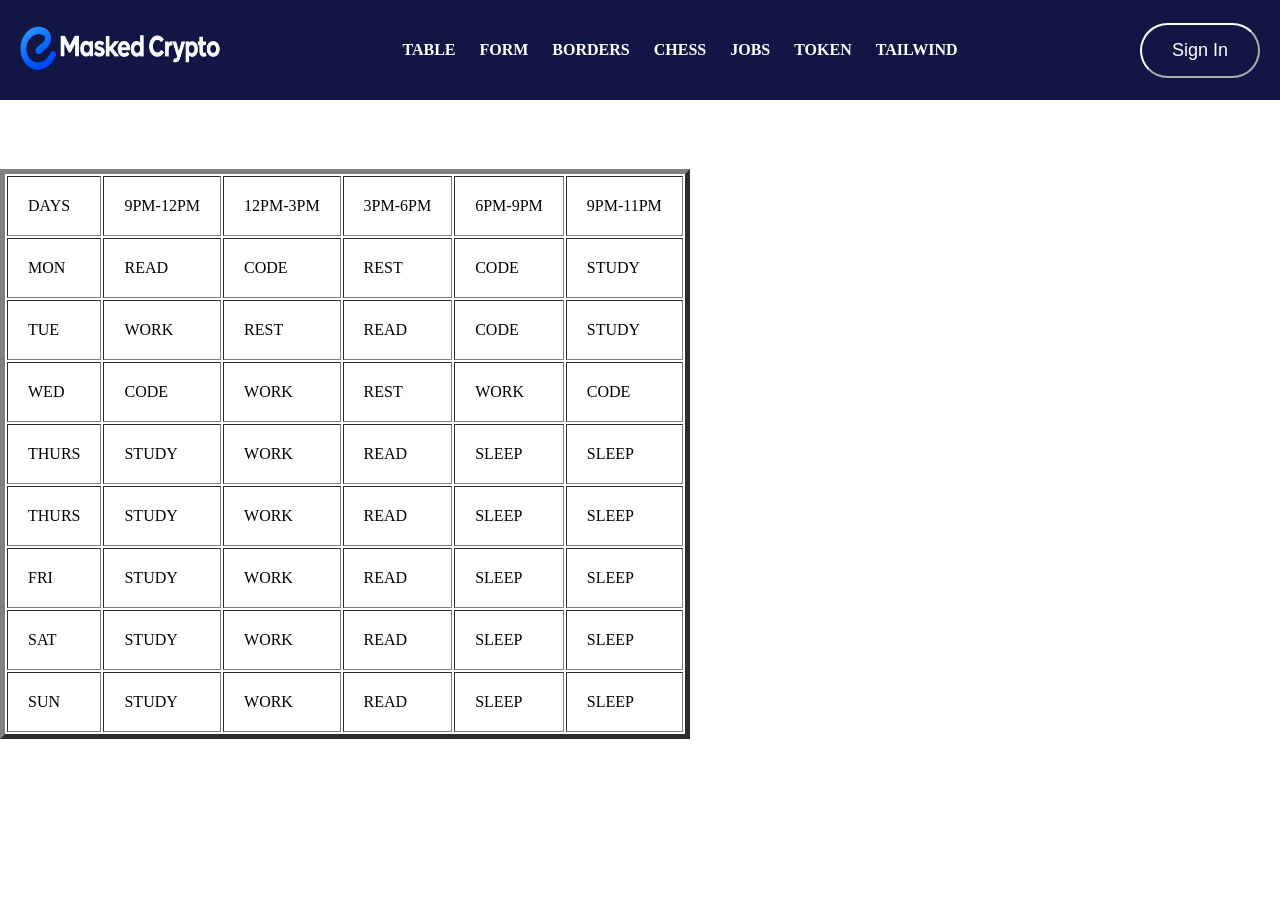
<file: index.html>
<html>
    <head>
    <title>Sunaknami</title>

    <link rel="stylesheet" href="index.css">
    </head>
    <body> 
    
        <div class="main-navbar">

            <div>
                <img src="Masked Logo.png" alt="the main brand logo" width="200" height="100">
            </div>
            <div class="nav-links">
                <a href="index.html" class="link-colour">TABLE</a>
                <a href="theform2.html" class="link-colour">FORM</a>
                <a href="imgassign.html" class="link-colour">BORDERS</a>
                <a href="assignbox2.html" class="link-colour">CHESS</a>
                <a href="assignment3.html" class="link-colour">JOBS</a>
                <a href="assignment4.html" class="link-colour">TOKEN</a>
                <a href="tailwind.html" class="link-colour">TAILWIND</a>
            </div>

            <div>
            <button class="nav-btn">Sign In</button>
            </div>

        </div>
        <h1>THE BEGINING AFTER THE END</h1>

            <table border="5" cellpadding="20">
                <tr>
                    <td>DAYS</td>
                    <td>9PM-12PM</td>
                    <td>12PM-3PM</td>
                    <td>3PM-6PM</td>
                    <td>6PM-9PM</td>
                    <td>9PM-11PM</td>
                </tr>
                <tr>
                    <td>MON</td>
                    <td>READ</td>
                    <td>CODE</td>
                    <td>REST</td>
                    <td>CODE</td>
                    <td>STUDY</td>
                </tr>
                <tr>
                    <td>TUE</td>
                    <td>WORK</td>
                    <td>REST</td>
                    <td>READ</td>
                    <td>CODE</td>
                    <td>STUDY</td>
                </tr>
                <tr>
                    <td>WED</td>
                    <td>CODE</td>
                    <td>WORK</td>
                    <td>REST</td>
                    <td>WORK</td>
                    <td>CODE</td>
                </tr>
                <tr> 
                    <td>THURS</td>
                    <td>STUDY</td>
                    <td>WORK</td>
                    <td>READ</td>
                    <td>SLEEP</td>
                    <td>SLEEP</td>
                </tr>
                <tr>
                <td>THURS</td>
                    <td>STUDY</td>
                    <td>WORK</td>
                    <td>READ</td>
                    <td>SLEEP</td>
                    <td>SLEEP</td>
                </tr>
                <tr>
                <td>FRI</td>
                    <td>STUDY</td>
                    <td>WORK</td>
                    <td>READ</td>
                    <td>SLEEP</td>
                    <td>SLEEP</td>
                </tr>
                <tr>
                <td>SAT</td>
                    <td>STUDY</td>
                    <td>WORK</td>
                    <td>READ</td>
                    <td>SLEEP</td>
                    <td>SLEEP</td>
                </tr>
                <tr>
                <td>SUN</td>
                    <td>STUDY</td>
                    <td>WORK</td>
                    <td>READ</td>
                    <td>SLEEP</td>
                    <td>SLEEP</td>
                </tr>
            </table>

    </center>



    </body>
</html>
</file>
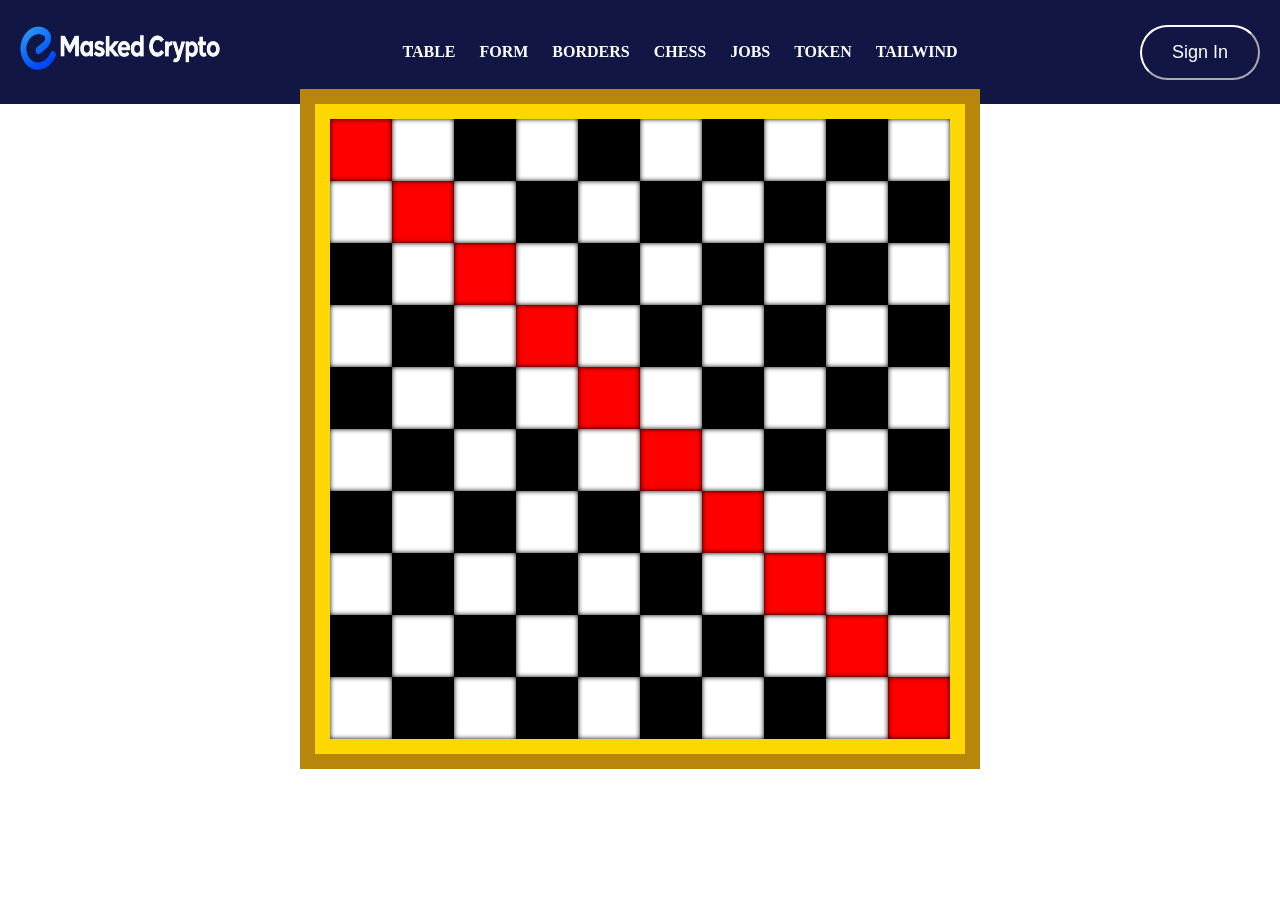
<file: assignbox2.html>
<!DOCTYPE html>
<html lang="en">
<head>
    <meta charset="UTF-8">
    <meta name="viewport" content="width=device-width, initial-scale=1.0">
    <title>the draft board</title>
    <link rel="stylesheet" href="assignbox2.css">
</head>
<body>

    <div class="main-navbar">

        <div>
            <img src="Masked Logo.png" alt="the main brand logo" width="200" height="100">
        </div>
        <div class="nav-links">
            <a href="index.html" class="link-colour">TABLE</a>
            <a href="theform2.html" class="link-colour">FORM</a>
            <a href="imgassign.html" class="link-colour">BORDERS</a>
            <a href="assignbox2.html" class="link-colour">CHESS</a>
            <a href="assignment3.html" class="link-colour">JOBS</a>
            <a href="assignment4.html" class="link-colour">TOKEN</a>
            <a href="tailwind.html" class="link-colour">TAILWIND</a>
        </div>

        <div>
           <button class="nav-btn">Sign In</button>
        </div>

    </div>
    
<center><table>

<tr>
    <td class="red"></td>
    <td class="white"></td>
    <td class="black"></td>
    <td class="white"></td>
    <td class="black"></td>
    <td class="white"></td>
    <td class="black"></td>
    <td class="white"></td>
    <td class="black"></td>
    <td class="white"></td>
</tr>
<tr>
    <td class="white"></td>
    <td class="red"></td>
    <td class="white"></td>
    <td class="black"></td>
    <td class="white"></td>
    <td class="black"></td>
    <td class="white"></td>
    <td class="black"></td>
    <td class="white"></td>
    <td class="black"></td>
</tr>
<tr>
    <td class="black"></td>
    <td class="white"></td>
    <td class="red"></td>
    <td class="white"></td>
    <td class="black"></td>
    <td class="white"></td>
    <td class="black"></td>
    <td class="white"></td>
    <td class="black"></td>
    <td class="white"></td>
</tr>
<tr>
    <td class="white"></td>
    <td class="black"></td>
    <td class="white"></td>
    <td class="red"></td>
    <td class="white"></td>
    <td class="black"></td>
    <td class="white"></td>
    <td class="black"></td>
    <td class="white"></td>
    <td class="black"></td>
</tr>
<tr>
    <td class="black"></td>
    <td class="white"></td>
    <td class="black"></td>
    <td class="white"></td>
    <td class="red"></td>
    <td class="white"></td>
    <td class="black"></td>
    <td class="white"></td>
    <td class="black"></td>
    <td class="white"></td>
</tr>
<tr>
    <td class="white"></td>
    <td class="black"></td>
    <td class="white"></td>
    <td class="black"></td>
    <td class="white"></td>
    <td class="red"></td>
    <td class="white"></td>
    <td class="black"></td>
    <td class="white"></td>
    <td class="black"></td>
</tr>
<tr>
    <td class="black"></td>
    <td class="white"></td>
    <td class="black"></td>
    <td class="white"></td>
    <td class="black"></td>
    <td class="white"></td>
    <td class="red"></td>
    <td class="white"></td>
    <td class="black"></td>
    <td class="white"></td>
</tr>
<tr>
    <td class="white"></td>
    <td class="black"></td>
    <td class="white"></td>
    <td class="black"></td>
    <td class="white"></td>
    <td class="black"></td>
    <td class="white"></td>
    <td class="red"></td>
    <td class="white"></td>
    <td class="black"></td>
</tr>
<tr>
    <td class="black"></td>
    <td class="white"></td>
    <td class="black"></td>
    <td class="white"></td>
    <td class="black"></td>
    <td class="white"></td>
    <td class="black"></td>
    <td class="white"></td>
    <td class="red"></td>
    <td class="white"></td>
</tr>
<tr>
    <td class="white"></td>
    <td class="black"></td>
    <td class="white"></td>
    <td class="black"></td>
    <td class="white"></td>
    <td class="black"></td>
    <td class="white"></td>
    <td class="black"></td>
    <td class="white"></td>
    <td class="red"></td>
</tr>

</table></center>

</body>
</html>
</file>
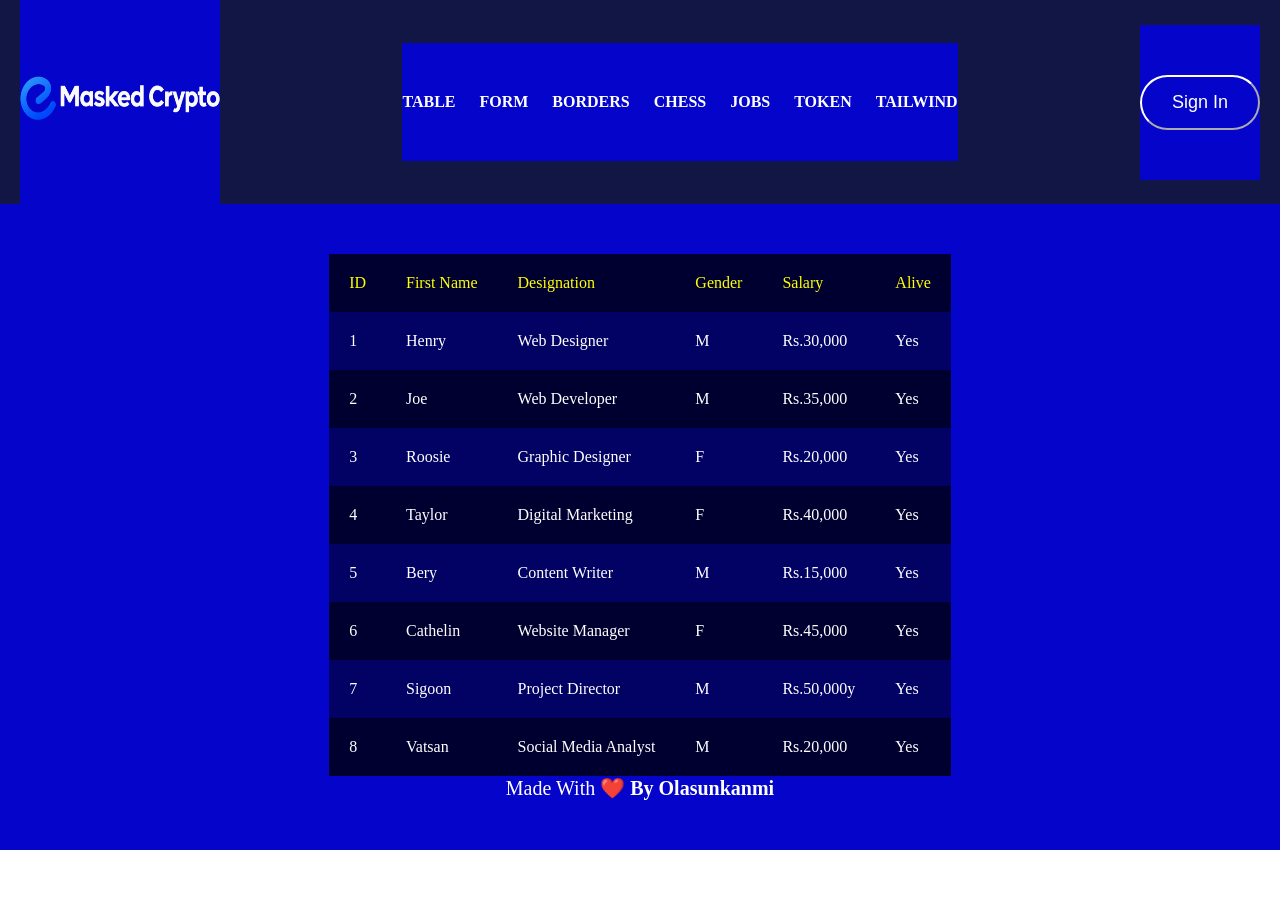
<file: assignment3.html>
<!DOCTYPE html>
<html lang="en">
<head>
    <meta charset="UTF-8">
    <meta name="viewport" content="width=<device-width>, initial-scale=1.0">
    <title>The Third Assignment</title>
    <link rel="stylesheet" href="assignment3.css">
</head>
<body>

        
     <div class="main-navbar">

        <div>
            <img src="Masked Logo.png" alt="the main brand logo" width="200" height="100">
        </div>
        <div class="nav-links">
            <a href="index.html" class="link-colour">TABLE</a>
            <a href="theform2.html" class="link-colour">FORM</a>
            <a href="imgassign.html" class="link-colour">BORDERS</a>
            <a href="assignbox2.html" class="link-colour">CHESS</a>
            <a href="assignment3.html" class="link-colour">JOBS</a>
            <a href="assignment4.html" class="link-colour">TOKEN</a>
            <a href="tailwind.html" class="link-colour">TAILWIND</a>
        </div>

        <div>
           <button class="nav-btn">Sign In</button>
        </div>

    </div>

        <div>
            <center><table>
                <tr class="sam">
                    <td class="yell">ID</td>
                    <td class="yell">First Name</td>
                    <td class="yell">Designation</td>
                    <td class="yell">Gender</td>
                    <td class="yell">Salary</td>
                    <td class="yell">Alive</td>
                </tr>
                <tr class="abdul">
                    <td>1</td>
                    <td>Henry</td>
                    <td>Web Designer</td>
                    <td>M</td>
                    <td>Rs.30,000</td>
                    <td>Yes</td>
                </tr>
                <tr class="sam">
                    <td>2</td>
                    <td>Joe</td>
                    <td>Web Developer</td>
                    <td>M</td>
                    <td>Rs.35,000</td>
                    <td>Yes</td>
                </tr>
                <tr class="abdul">
                    <td>3</td>
                    <td>Roosie</td>
                    <td>Graphic Designer</td>
                    <td>F</td>
                    <td>Rs.20,000</td>
                    <td>Yes</td>
                </tr>
                <tr class="sam">
                    <td>4</td>
                    <td>Taylor</td>
                    <td>Digital Marketing</td>
                    <td>F</td>
                    <td>Rs.40,000</td>
                    <td>Yes</td>
                </tr>
                <tr class="abdul">
                    <td>5</td>
                    <td>Bery</td>
                    <td>Content Writer</td>
                    <td>M</td>
                    <td>Rs.15,000</td>
                    <td>Yes</td>
                </tr>
                <tr class="sam">
                    <td>6</td>
                    <td>Cathelin</td>
                    <td>Website Manager</td>
                    <td>F</td>
                    <td>Rs.45,000</td>
                    <td>Yes</td>
                </tr>
                <tr class="abdul">
                    <td>7</td>
                    <td>Sigoon</td>
                    <td>Project Director</td>
                    <td>M</td>
                    <td>Rs.50,000y</td>
                    <td>Yes</td>
                </tr>
                <tr class="sam">
                    <td>8</td>
                    <td>Vatsan</td>
                    <td>Social Media Analyst</td>
                    <td>M</td>
                    <td>Rs.20,000</td>
                    <td>Yes</td>
                </tr>
            </center></table>

            <center><p> Made With ❤️ <span style=" font-weight: bold;">By Olasunkanmi</span></p></center>
        </div>
</body>
</html>
</file>
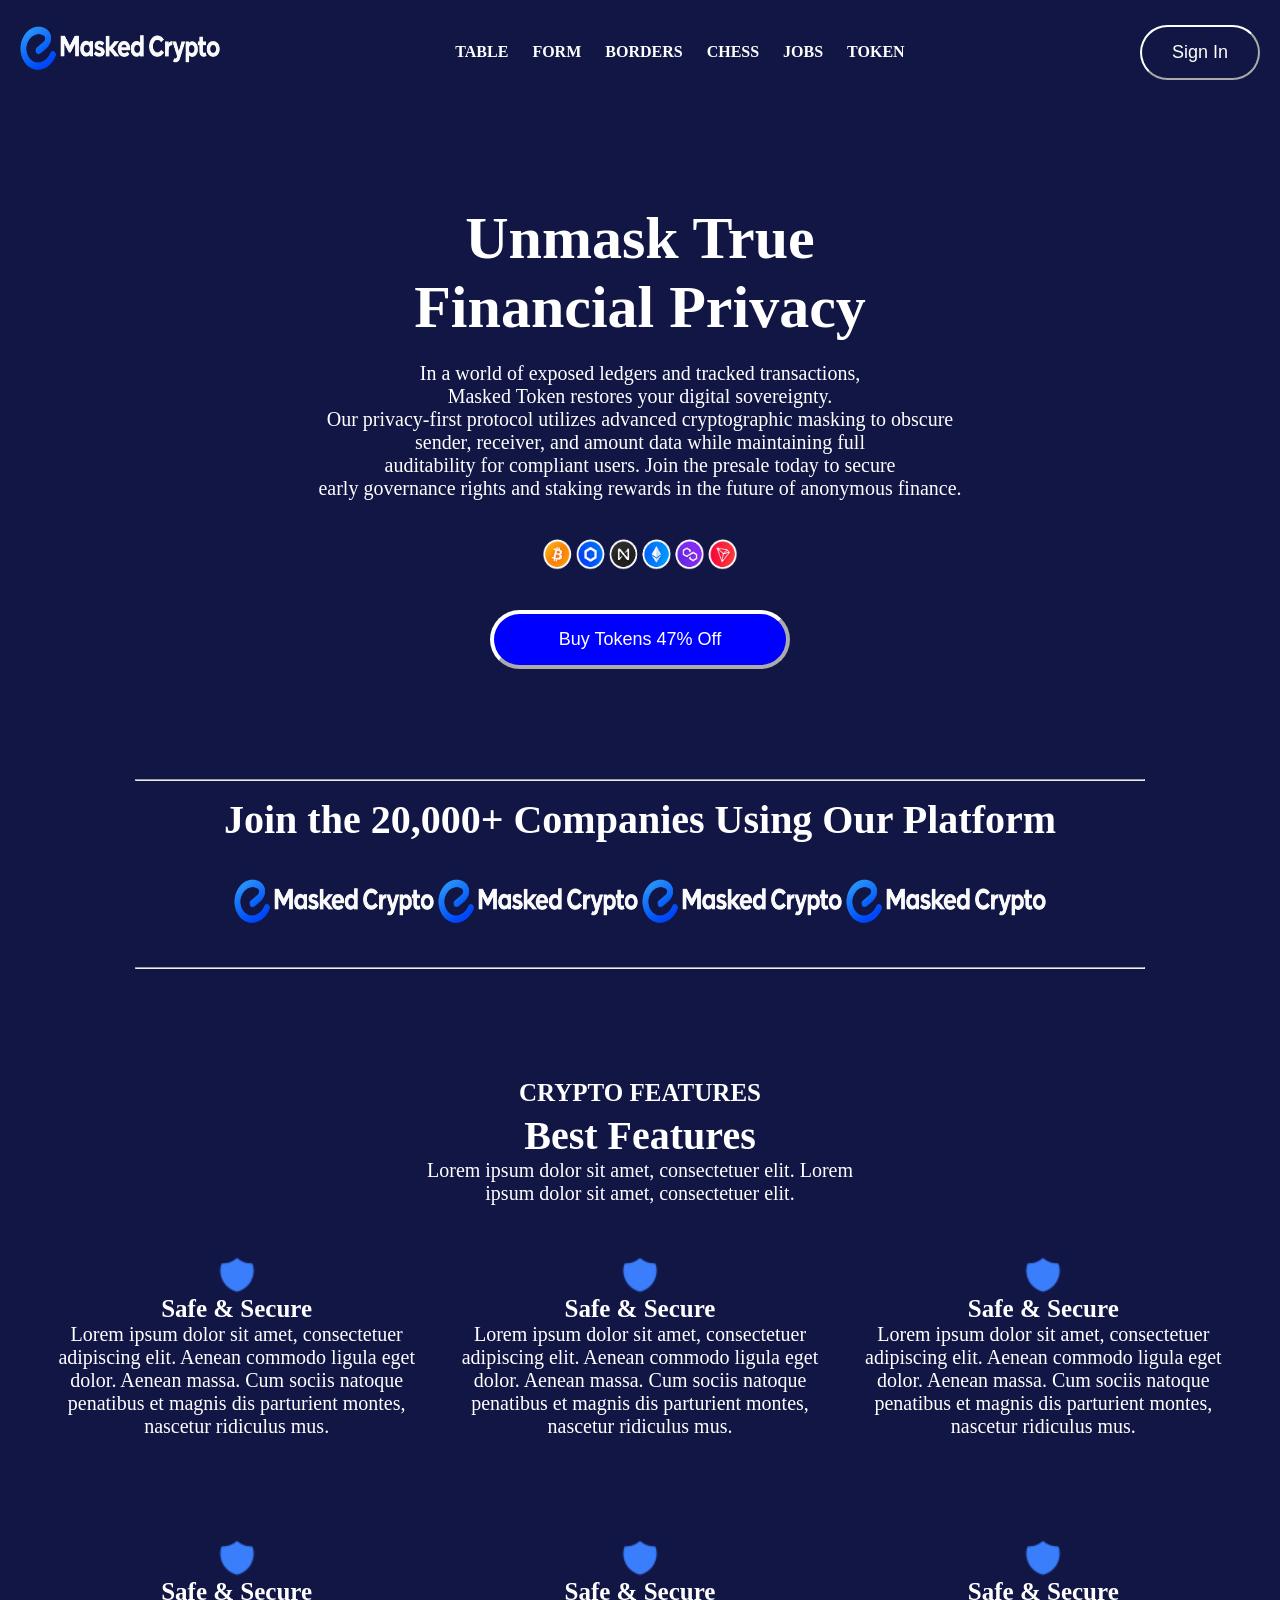
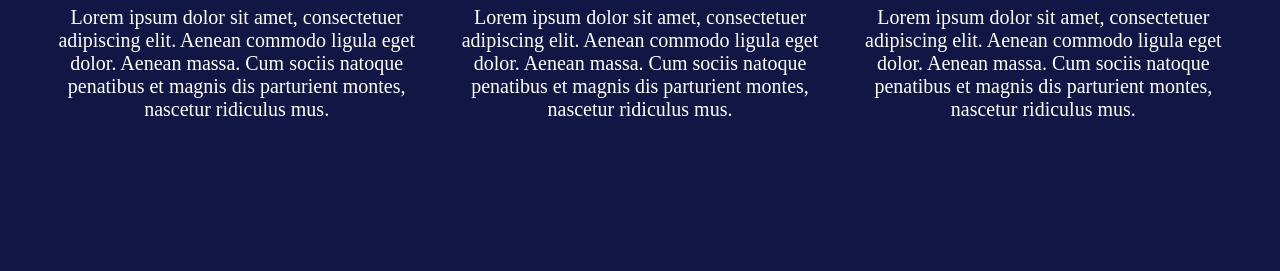
<file: assignment4.html>
<!DOCTYPE html>
<html lang="en">
<head>
    <meta charset="UTF-8">
    <meta name="viewport" content="width=device-width, initial-scale=1.0">
    <title>Masked Token ICO</title>
    <link rel="stylesheet" href="assignment4.css">
</head>
<body>
    <div class="main-navbar">

        <div>
            <img src="Masked Logo.png" alt="the main brand logo" width="200" height="100">
        </div>
        <div class="nav-links">
            <a href="index.html" class="link-colour">TABLE</a>
            <a href="theform2.html" class="link-colour">FORM</a>
            <a href="imgassign.html" class="link-colour">BORDERS</a>
            <a href="assignbox2.html" class="link-colour">CHESS</a>
            <a href="assignment3.html" class="link-colour">JOBS</a>
            <a href="assignment4.html" class="link-colour">TOKEN</a>
        </div>

        <div>
           <button class="nav-btn">Sign In</button>
        </div>

    </div>

    <div class="hero-section">

        <h1>Unmask True <br> Financial Privacy</h1> </centre>
        <p>In a world of exposed ledgers and tracked transactions, <br>
            Masked Token restores your digital sovereignty. <br> Our privacy-first 
            protocol utilizes advanced cryptographic masking to obscure <br>
            sender, receiver, and amount data while maintaining full <br> auditability 
            for compliant users. Join the presale today to secure <br> early governance 
            rights and staking rewards in the future of anonymous finance.
        </p>
        <img src="the coins.png" alt="different crypto coins" width="200px" height="70px" class="stb-img">
        <button class="hero-btn">Buy Tokens 47% Off</button>
    </div>

    <div class="testimo">
        <hr>
        <center>
        <div>
            <h2>Join the 20,000+ Companies Using Our Platform</H2>
        </div>
        </center>
        <center>
        <div>
           <img src="Masked Logo.png" width="200" height="100">
           <img src="Masked Logo.png" width="200" height="100">
           <img src="Masked Logo.png" width="200" height="100">
           <img src="Masked Logo.png" width="200" height="100">
        </div>
        </center>
        <hr>
    </div>

    <div class="crp-ftr">
        <div>
            <center><h3>CRYPTO FEATURES</h3></center>
            <center><h2>Best Features</h2></center>
            <center>
            <p>Lorem ipsum dolor sit amet, consectetuer elit. 
               Lorem <br> ipsum dolor sit amet, consectetuer elit. 
            </p>
            </center>
        </div>

        <div class="this">
            <div class="shield-this">
                <div class="badges">
                    <img src="Shield.png" alt="" width="40px" height="40px" class="badge-img">
                    <h3>Safe & Secure</h3>
                    <p>Lorem ipsum dolor sit amet, consectetuer 
                        adipiscing elit. Aenean 
                        commodo ligula eget dolor. Aenean massa. 
                        Cum sociis natoque penatibus et magnis 
                        dis parturient 
                        montes, nascetur ridiculus mus.</p>
                </div>
                <div class="badges">
                    <img src="Shield.png" alt="" width="40px" height="40px" class="badge-img">
                    <h3>Safe & Secure</h3>
                    <p>Lorem ipsum dolor sit amet, consectetuer 
                        adipiscing elit. Aenean 
                        commodo ligula eget dolor. Aenean massa. 
                        Cum sociis natoque penatibus et magnis 
                        dis parturient 
                        montes, nascetur ridiculus mus.</p>
                </div>
                <div class="badges">
                    <img src="Shield.png" alt="" width="40px" height="40px" class="badge-img">
                    <h3>Safe & Secure</h3>
                    <p>Lorem ipsum dolor sit amet, consectetuer 
                        adipiscing elit. Aenean 
                        commodo ligula eget dolor. Aenean massa. 
                        Cum sociis natoque penatibus et magnis 
                        dis parturient 
                        montes, nascetur ridiculus mus.</p>
                </div>
            </div>
        </div>
        <div class="this">
            <div class="shield-this">
                <div class="badges">
                    <img src="Shield.png" alt="" width="40px" height="40px" class="badge-img">
                    <h3>Safe & Secure</h3>
                    <p>Lorem ipsum dolor sit amet, consectetuer 
                        adipiscing elit. Aenean 
                        commodo ligula eget dolor. Aenean massa. 
                        Cum sociis natoque penatibus et magnis 
                        dis parturient 
                        montes, nascetur ridiculus mus.</p>
                </div>
                <div class="badges">
                    <img src="Shield.png" alt="" width="40px" height="40px" class="badge-img">
                    <h3>Safe & Secure</h3>
                    <p>Lorem ipsum dolor sit amet, consectetuer 
                        adipiscing elit. Aenean 
                        commodo ligula eget dolor. Aenean massa. 
                        Cum sociis natoque penatibus et magnis 
                        dis parturient 
                        montes, nascetur ridiculus mus.</p>
                </div>
                <div class="badges">
                    <img src="Shield.png" alt="" width="40px" height="40px" class="badge-img">
                    <h3>Safe & Secure</h3>
                    <p>Lorem ipsum dolor sit amet, consectetuer 
                        adipiscing elit. Aenean 
                        commodo ligula eget dolor. Aenean massa. 
                        Cum sociis natoque penatibus et magnis 
                        dis parturient 
                        montes, nascetur ridiculus mus.</p>
                </div>
            </div>
        </div>
    </div>
</body>
</html>
</file>
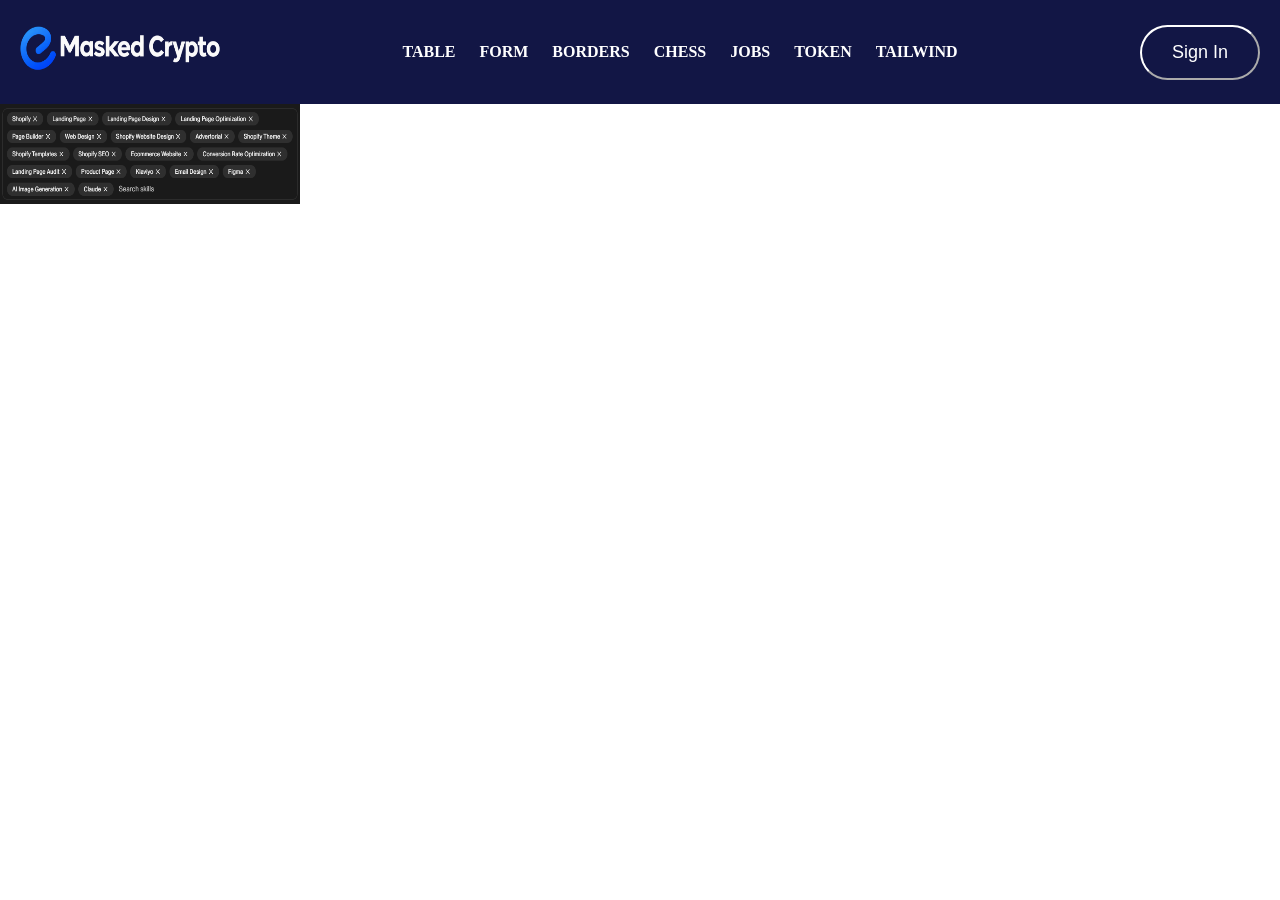
<file: imgassign.html>
<!DOCTYPE html>
<html lang="en">
<head>
    <meta charset="UTF-8">
    <meta name="viewport" content="width=device-width, initial-scale=1.0">
    <title>Document</title>

    <link rel="stylesheet" href="imgasign.css">
</head>
<body>

    <div class="main-navbar">

        <div>
            <img src="Masked Logo.png" alt="the main brand logo" width="200" height="100">
        </div>
        <div class="nav-links">
            <a href="index.html" class="link-colour">TABLE</a>
            <a href="theform2.html" class="link-colour">FORM</a>
            <a href="imgassign.html" class="link-colour">BORDERS</a>
            <a href="assignbox2.html" class="link-colour">CHESS</a>
            <a href="assignment3.html" class="link-colour">JOBS</a>
            <a href="assignment4.html" class="link-colour">TOKEN</a>
            <a href="tailwind.html" class="link-colour">TAILWIND</a>
        </div>

        <div>
           <button class="nav-btn">Sign In</button>
        </div>

    </div>


    <img src="Existing Keyword.png" class="imgs"the good bad boy" width="300px" height="100px">
</body>
</html>
</file>
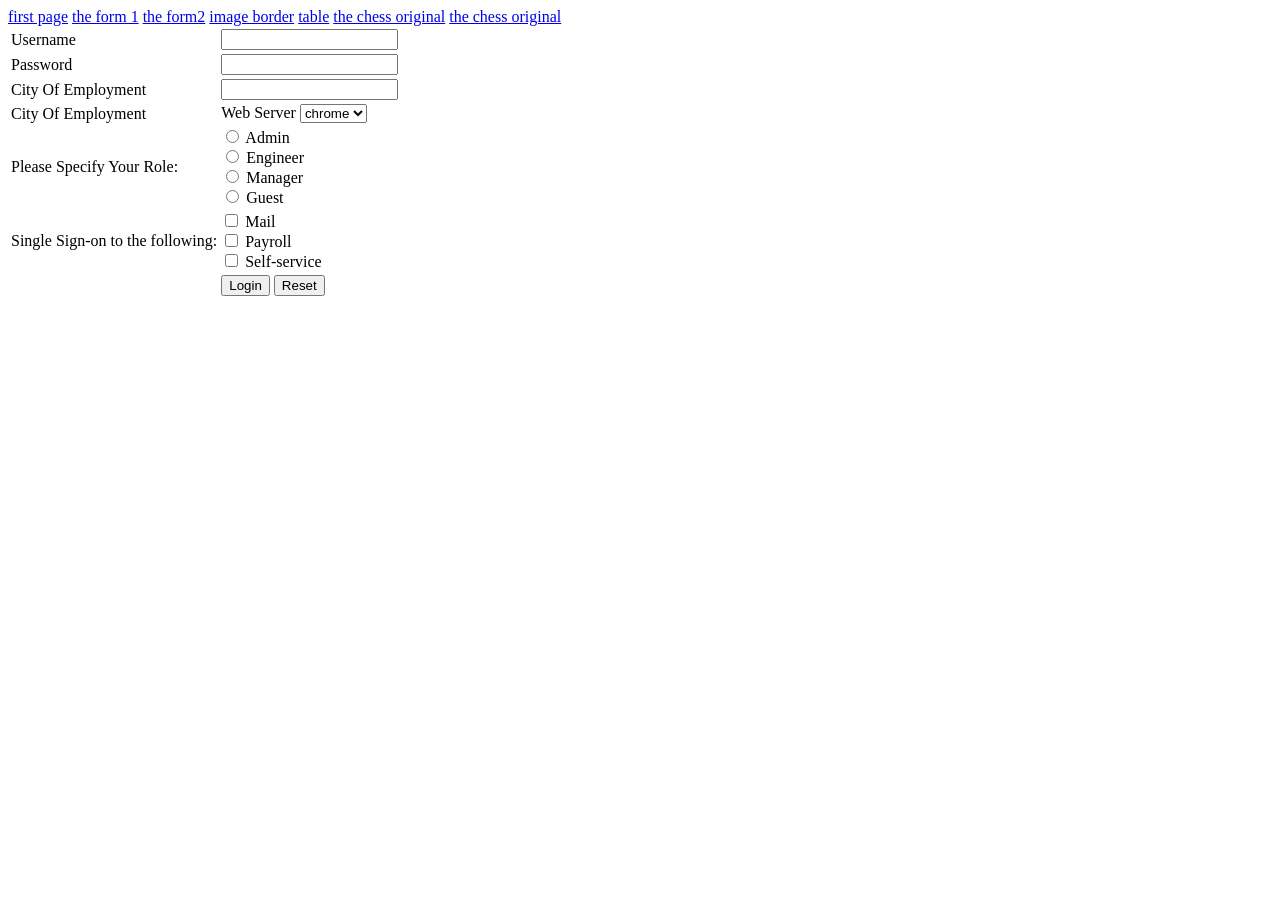
<file: theform1.html>
<html>
    <head> 
         <title>the calculator 1</title>

    </head>
    <body>

        <a href="index.html">first page</a>
        <a href="theform1.html">the form 1</a>
        <a href="theform2.html">the form2</a>
        <a href="imgassign.html">image border</a>
        <a href="csstest.html">table</a>
        <a href="assignbox2.html">the chess original</a>
        <a href="assignment4.html">the chess original</a>
        
        <form>

                <table>

                    <tr>
                        <td>
                            <label>Username</label>
                        </td>
                        <td>
                            <input type="text">
                        </td>
                    </tr>

                    <tr>
                        <td>
                            <label>Password</label>
                        </td>
                        <td>
                            <input type="text">
                        </td>
                    </tr>
                    <tr>
                        <td>
                            <label>City Of Employment</label>
                        </td>
                        <td>
                            <input type="text">
                        </td>
                    </tr>
                    <tr>
                        <td>
                            <label>City Of Employment</label>
                        </td>
                        <td>
                            <label placeholder="-choose a server-">Web Server</label>
                                <select>
                                    <option>chrome</option>
                                    <option>brave</option>
                                    <option>edge</option>
                                </select>
                        </td>
                    </tr>
                    <tr>
                        <td>
                            <label>Please Specify Your Role:</label>
                        </td>
                        <td>
                            <Input type="radio"> <label>Admin</label><br>
                            <Input type="radio"> <label>Engineer</label><br>
                            <Input type="radio"> <label>Manager</label><br>
                            <Input type="radio"> <label>Guest</label><br>
                        </td>
                    </tr>
                    <tr>
                        <td>
                            <label> Single Sign-on to the following:</label>
                        </td>
                        <td>
                            <input type="checkbox"> <label>Mail</label><br>
                            <input type="checkbox"> <label>Payroll</label><br>
                            <input type="checkbox"> <label>Self-service</label><br>
                        </td>
                    </tr>
                    <tr>
                        <td>
                            
                        </td>
                        <td>
                            <button>Login</button>
                            <button>Reset</button>
                        </td>
                    </tr>
                </table>

        </form>
    </body>
</html>
</file>
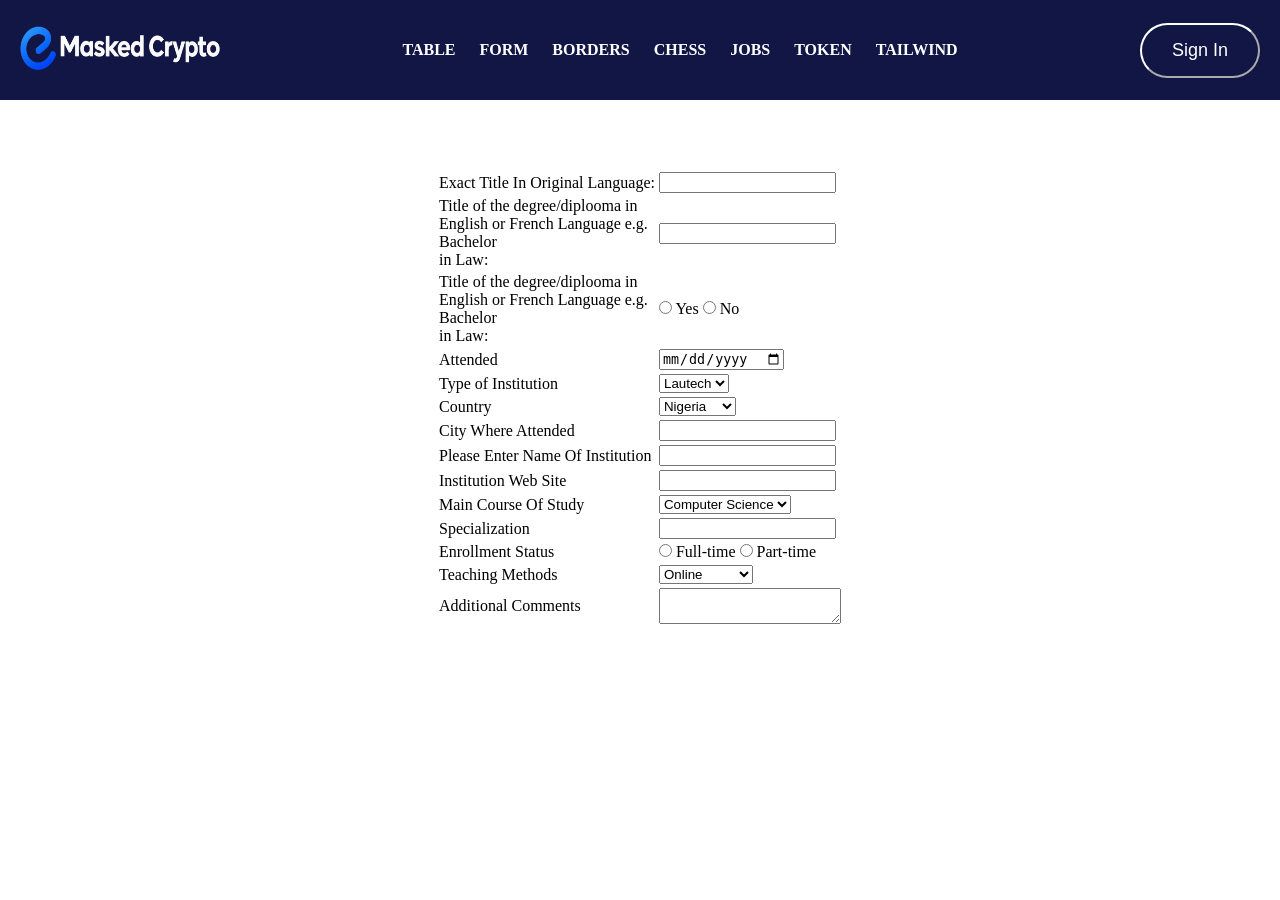
<file: theform2.html>
<html>
    <head>
        <title>The Second Form Page</title>

        <link rel="stylesheet" href="theform2.css">
    </head>
    <body>

    <div class="main-navbar">

        <div>
            <img src="Masked Logo.png" alt="the main brand logo" width="200" height="100">
        </div>
        <div class="nav-links">
            <a href="index.html" class="link-colour">TABLE</a>
            <a href="theform2.html" class="link-colour">FORM</a>
            <a href="imgassign.html" class="link-colour">BORDERS</a>
            <a href="assignbox2.html" class="link-colour">CHESS</a>
            <a href="assignment3.html" class="link-colour">JOBS</a>
            <a href="assignment4.html" class="link-colour">TOKEN</a>
            <a href="tailwind.html" class="link-colour">TAILWIND</a>
        </div>

        <div>
           <button class="nav-btn">Sign In</button>
        </div>

    </div>

      <center>
            <h1>Add Educational Details</h1>
        <form>
            <table>
                <tr>
                    <td>
                        <label>Exact Title In Original Language:</label>
                    </td>

                    <td>
                        <input type="text">
                    </td>
                </tr>
                <tr>
                    <td>
                        <label>Title of the degree/diplooma in <br> English or French Language
                             e.g. <br> Bachelor <br> in Law:</label>
                    </td>

                    <td>
                        <input type="text">
                    </td>
                </tr>
                <tr>
                    <td>
                        <label>Title of the degree/diplooma in <br> English or French Language
                             e.g. <br> Bachelor <br> in Law:</label>
                    </td>

                    <td>
                        <input type="radio"> <label>Yes</label>
                        <input type="radio"> <label>No</label>
                    </td>
                </tr>
                <tr>
                    <td>
                        <label>Attended</label>
                    </td>

                    <td>
                        <input type="date">
                    </td>
                </tr>
                <tr>
                    <td>
                        <label>Type of Institution</label>
                    </td>

                    <td>
                        <select>
                            <option>Lautech</option>
                            <option>Ui</option>
                            <option>Lasu</option>
                        </select>
                    </td>
                </tr>
                <tr>
                    <td>
                        <label>Country</label>
                    </td>

                    <td>
                        <select>
                            <option>Nigeria</option>
                            <option>Ghana</option>
                            <option>Germany</option>
                        </select>
                    </td>
                </tr>
                <tr>
                    <td>
                        <label>City Where Attended</label>
                    </td>

                    <td>
                        <input type="text">
                    </td>
                </tr>
                <tr>
                    <td>
                        <label>Please Enter Name Of Institution</label>
                    </td>

                    <td>
                        <input type="text">
                    </td>
                </tr>
                <tr>
                    <td>
                        <label>Institution Web Site</label>
                    </td>

                    <td>
                        <input type="text">
                    </td>
                </tr>
                <tr>
                    <td>
                        <label>Main Course Of Study</label>
                    </td>

                    <td>
                        <select>
                            <option>Computer Science</option>
                            <option>Biology</option>
                            <option>Economics</option>
                        </select>
                    </td>
                </tr>
                <tr>
                    <td>
                        <label>Specialization</label>
                    </td>

                    <td>
                        <input type="text">
                    </td>
                </tr>
                <tr>
                    <td>
                        <label>Enrollment Status</label>
                    </td>

                    <td>
                        <input type="radio"> <lable>Full-time</lable>
                        <input type="radio"> <lable>Part-time</lable>
                    </td>
                </tr>
                <tr>
                    <td>
                        <label>Teaching Methods</label>
                    </td>

                    <td>
                        <select>
                            <option>Online</option>
                            <option>Physically</option>
                            <option>Dynamically</option>
                        </select>
                    </td>
                </tr>
                <tr>
                    <td>
                        <label>Additional Comments</label>
                    </td>

                    <td>
                        <textarea name="" id=""></textarea>
                    </td>
                </tr>
            </table>
        </form>

    </body>
</html>
</file>
<file: index.css>
.main-navbar{
    background: #121645;
    display: flex;
    flex-direction: row;
    justify-content: space-between;
    align-items: center;
    padding: 0px 20px 0px 20px;
}

.nav-links{
word-spacing: 20px;

}

.link-colour{

    color: white;
    font-weight: bold;
    text-decoration: none;
}

h1{
    font-size: 60px;
    color: white;
}

h2{
    padding-top: 5px;
    font-size: 40px;
    color: white;
}

h3{
    font-size: 25px;
    color: white;
}

*{

    margin: 0;
}

.nav-btn{

   padding: 15px 30px 15px 30px;
   border-radius: 30px;
   border-width: 2px;
   border-color: white;
   background: transparent;
   color: white;
   font-size: 18px;
}

.hero-section{
    padding: 100px 30px 100px 30px;
    background: #121645;
    text-align: center;
    display: flex;
    flex-direction: column;
    justify-content: center;
    gap: 20px;
}

.hero-btn{

   padding: 15px 30px 15px 30px;
   border-radius: 30px;
   border-width: 4px;
   border-color: white;
   background: blue;
   color: white;
   font-size: 18px;
   width: 300px;
   align-self: center;
}

.stb-img{

    align-self: center;
}

.testimo{
    display: flex;
    flex-direction: column;
    background: #121645;
    gap: 10px;
    padding: 10px;
}

hr{

    width: 80%;
    align-self: center;
}

.crp-ftr{
    background: #121645;
    padding: 100px 0px 100px 0px;
}

p{
    font-size: 20px;
    color: white;
}

.badges{
    text-align: center;
    display: flex;
    flex-direction: column;
    justify-content: center;
}

.badge-img{

    align-self: center;
}

.shield-this{
    padding: 50px 0px 50px 0px;
    display: flex;
    flex-direction: row;
    justify-content: space-between;
    gap: 30px;
}

.this{
    padding: 0px 50px 0px 50px;
}
</file>
<file: assignbox2.css>
table{
    border-width: 15px;
    border-color: gold;
    border-style: solid;
    outline-width: 15px;
    outline-color: darkgoldenrod;
    outline-style: solid;
    border-spacing: 0px;
}

td{
    width: 60px;
    height: 60px;
    box-shadow: inset 0px 0px 5px black;
}

.red{

    background: red;
}

.black{

    background: black;
}

.white{

    background: white;
}


.main-navbar{
    background: #121645;
    display: flex;
    flex-direction: row;
    justify-content: space-between;
    align-items: center;
    padding: 0px 20px 0px 20px;
}

.nav-links{
word-spacing: 20px;

}

.link-colour{

    color: white;
    font-weight: bold;
    text-decoration: none;
}

h1{
    font-size: 60px;
    color: white;
}

h2{
    padding-top: 5px;
    font-size: 40px;
    color: white;
}

h3{
    font-size: 25px;
    color: white;
}

*{

    margin: 0;
}

.nav-btn{

   padding: 15px 30px 15px 30px;
   border-radius: 30px;
   border-width: 2px;
   border-color: white;
   background: transparent;
   color: white;
   font-size: 18px;
}

.hero-section{
    padding: 100px 30px 100px 30px;
    background: #121645;
    text-align: center;
    display: flex;
    flex-direction: column;
    justify-content: center;
    gap: 20px;
}

.hero-btn{

   padding: 15px 30px 15px 30px;
   border-radius: 30px;
   border-width: 4px;
   border-color: white;
   background: blue;
   color: white;
   font-size: 18px;
   width: 300px;
   align-self: center;
}

.stb-img{

    align-self: center;
}

.testimo{
    display: flex;
    flex-direction: column;
    background: #121645;
    gap: 10px;
    padding: 10px;
}

hr{

    width: 80%;
    align-self: center;
}

.crp-ftr{
    background: #121645;
    padding: 100px 0px 100px 0px;
}

p{
    font-size: 20px;
    color: white;
}

.badges{
    text-align: center;
    display: flex;
    flex-direction: column;
    justify-content: center;
}

.badge-img{

    align-self: center;
}

.shield-this{
    padding: 50px 0px 50px 0px;
    display: flex;
    flex-direction: row;
    justify-content: space-between;
    gap: 30px;
}

.this{
    padding: 0px 50px 0px 50px;
}
</file>
<file: assignment3.css>
.sam{
background: #000030;

}

td{
    color: white;
    padding: 20px;
}

table {
    border-collapse: collapse;
    border-spacing: 0;
}

.abdul{
background: #020264;

}

div{

    background: #0404ca;
    padding: 50px 0px 50px 0px;
}

.yell{
    color: yellow;

}

p{
    color: white;
}

.main-navbar{
    background: #121645;
    display: flex;
    flex-direction: row;
    justify-content: space-between;
    align-items: center;
    padding: 0px 20px 0px 20px;
}

.nav-links{
word-spacing: 20px;

}

.link-colour{

    color: white;
    font-weight: bold;
    text-decoration: none;
}

h1{
    font-size: 60px;
    color: white;
}

h2{
    padding-top: 5px;
    font-size: 40px;
    color: white;
}

h3{
    font-size: 25px;
    color: white;
}

*{

    margin: 0;
}

.nav-btn{

   padding: 15px 30px 15px 30px;
   border-radius: 30px;
   border-width: 2px;
   border-color: white;
   background: transparent;
   color: white;
   font-size: 18px;
}

.hero-section{
    padding: 100px 30px 100px 30px;
    background: #121645;
    text-align: center;
    display: flex;
    flex-direction: column;
    justify-content: center;
    gap: 20px;
}

.hero-btn{

   padding: 15px 30px 15px 30px;
   border-radius: 30px;
   border-width: 4px;
   border-color: white;
   background: blue;
   color: white;
   font-size: 18px;
   width: 300px;
   align-self: center;
}

.stb-img{

    align-self: center;
}

.testimo{
    display: flex;
    flex-direction: column;
    background: #121645;
    gap: 10px;
    padding: 10px;
}

hr{

    width: 80%;
    align-self: center;
}

.crp-ftr{
    background: #121645;
    padding: 100px 0px 100px 0px;
}

p{
    font-size: 20px;
    color: white;
}

.badges{
    text-align: center;
    display: flex;
    flex-direction: column;
    justify-content: center;
}

.badge-img{

    align-self: center;
}

.shield-this{
    padding: 50px 0px 50px 0px;
    display: flex;
    flex-direction: row;
    justify-content: space-between;
    gap: 30px;
}

.this{
    padding: 0px 50px 0px 50px;
}
</file>
<file: assignment4.css>
.main-navbar{
    background: #121645;
    display: flex;
    flex-direction: row;
    justify-content: space-between;
    align-items: center;
    padding: 0px 20px 0px 20px;
}

.nav-links{
word-spacing: 20px;

}

.link-colour{

    color: white;
    font-weight: bold;
    text-decoration: none;
}

h1{
    font-size: 60px;
    color: white;
}

h2{
    padding-top: 5px;
    font-size: 40px;
    color: white;
}

h3{
    font-size: 25px;
    color: white;
}

*{

    margin: 0;
}

.nav-btn{

   padding: 15px 30px 15px 30px;
   border-radius: 30px;
   border-width: 2px;
   border-color: white;
   background: transparent;
   color: white;
   font-size: 18px;
}

.hero-section{
    padding: 100px 30px 100px 30px;
    background: #121645;
    text-align: center;
    display: flex;
    flex-direction: column;
    justify-content: center;
    gap: 20px;
}

.hero-btn{

   padding: 15px 30px 15px 30px;
   border-radius: 30px;
   border-width: 4px;
   border-color: white;
   background: blue;
   color: white;
   font-size: 18px;
   width: 300px;
   align-self: center;
}

.stb-img{

    align-self: center;
}

.testimo{
    display: flex;
    flex-direction: column;
    background: #121645;
    gap: 10px;
    padding: 10px;
}

hr{

    width: 80%;
    align-self: center;
}

.crp-ftr{
    background: #121645;
    padding: 100px 0px 100px 0px;
}

p{
    font-size: 20px;
    color: white;
}

.badges{
    text-align: center;
    display: flex;
    flex-direction: column;
    justify-content: center;
}

.badge-img{

    align-self: center;
}

.shield-this{
    padding: 50px 0px 50px 0px;
    display: flex;
    flex-direction: row;
    justify-content: space-between;
    gap: 30px;
}

.this{
    padding: 0px 50px 0px 50px;
}

@media (max-width: 768px) {

    .shield-this{
        padding: 50px 0px 50px 0px;
        display: flex;
        flex-direction: column;
        justify-content: space-between;
        gap: 30px;
    }
    
}
</file>
<file: imgasign.css>
.ims{

    border-width: 20px;
    border-color: blue;
    outline-style: double;
    outline-width: 20px;
    outline-color: aqua;
}

.main-navbar{
    background: #121645;
    display: flex;
    flex-direction: row;
    justify-content: space-between;
    align-items: center;
    padding: 0px 20px 0px 20px;
}

.nav-links{
word-spacing: 20px;

}

.link-colour{

    color: white;
    font-weight: bold;
    text-decoration: none;
}

h1{
    font-size: 60px;
    color: white;
}

h2{
    padding-top: 5px;
    font-size: 40px;
    color: white;
}

h3{
    font-size: 25px;
    color: white;
}

*{

    margin: 0;
}

.nav-btn{

   padding: 15px 30px 15px 30px;
   border-radius: 30px;
   border-width: 2px;
   border-color: white;
   background: transparent;
   color: white;
   font-size: 18px;
}

.hero-section{
    padding: 100px 30px 100px 30px;
    background: #121645;
    text-align: center;
    display: flex;
    flex-direction: column;
    justify-content: center;
    gap: 20px;
}

.hero-btn{

   padding: 15px 30px 15px 30px;
   border-radius: 30px;
   border-width: 4px;
   border-color: white;
   background: blue;
   color: white;
   font-size: 18px;
   width: 300px;
   align-self: center;
}

.stb-img{

    align-self: center;
}

.testimo{
    display: flex;
    flex-direction: column;
    background: #121645;
    gap: 10px;
    padding: 10px;
}

hr{

    width: 80%;
    align-self: center;
}

.crp-ftr{
    background: #121645;
    padding: 100px 0px 100px 0px;
}

p{
    font-size: 20px;
    color: white;
}

.badges{
    text-align: center;
    display: flex;
    flex-direction: column;
    justify-content: center;
}

.badge-img{

    align-self: center;
}

.shield-this{
    padding: 50px 0px 50px 0px;
    display: flex;
    flex-direction: row;
    justify-content: space-between;
    gap: 30px;
}

.this{
    padding: 0px 50px 0px 50px;
}
</file>
<file: theform2.css>
.main-navbar{
    background: #121645;
    display: flex;
    flex-direction: row;
    justify-content: space-between;
    align-items: center;
    padding: 0px 20px 0px 20px;
}

.nav-links{
word-spacing: 20px;

}

.link-colour{

    color: white;
    font-weight: bold;
    text-decoration: none;
}

h1{
    font-size: 60px;
    color: white;
}

h2{
    padding-top: 5px;
    font-size: 40px;
    color: white;
}

h3{
    font-size: 25px;
    color: white;
}

*{

    margin: 0;
}

.nav-btn{

   padding: 15px 30px 15px 30px;
   border-radius: 30px;
   border-width: 2px;
   border-color: white;
   background: transparent;
   color: white;
   font-size: 18px;
}

.hero-section{
    padding: 100px 30px 100px 30px;
    background: #121645;
    text-align: center;
    display: flex;
    flex-direction: column;
    justify-content: center;
    gap: 20px;
}

.hero-btn{

   padding: 15px 30px 15px 30px;
   border-radius: 30px;
   border-width: 4px;
   border-color: white;
   background: blue;
   color: white;
   font-size: 18px;
   width: 300px;
   align-self: center;
}

.stb-img{

    align-self: center;
}

.testimo{
    display: flex;
    flex-direction: column;
    background: #121645;
    gap: 10px;
    padding: 10px;
}

hr{

    width: 80%;
    align-self: center;
}

.crp-ftr{
    background: #121645;
    padding: 100px 0px 100px 0px;
}

p{
    font-size: 20px;
    color: white;
}

.badges{
    text-align: center;
    display: flex;
    flex-direction: column;
    justify-content: center;
}

.badge-img{

    align-self: center;
}

.shield-this{
    padding: 50px 0px 50px 0px;
    display: flex;
    flex-direction: row;
    justify-content: space-between;
    gap: 30px;
}

.this{
    padding: 0px 50px 0px 50px;
}
</file>
